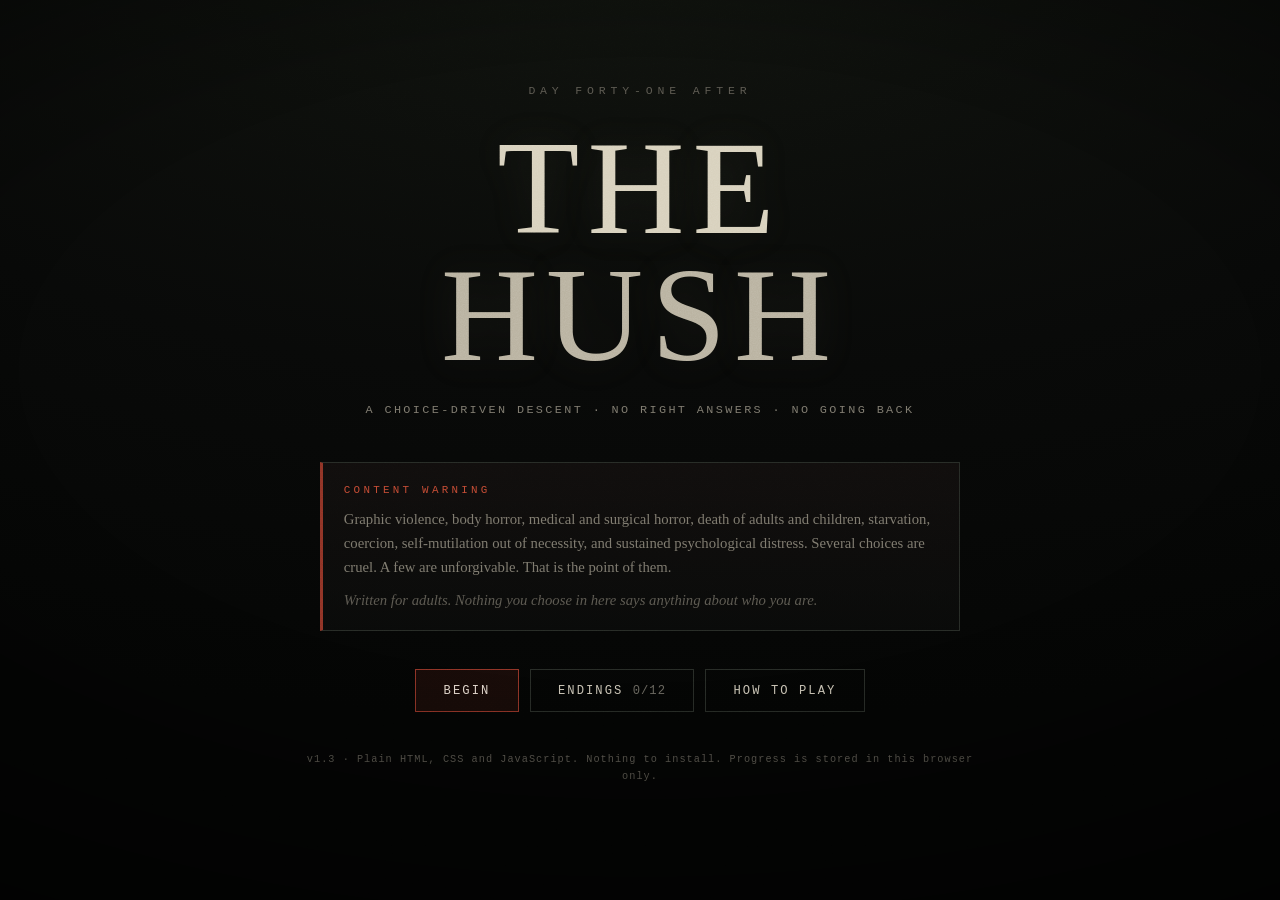
<file: ZombieChoiceAdventure/index.html>
<!DOCTYPE html>
<html lang="en">
<head>
<meta charset="utf-8" />
<meta name="viewport" content="width=device-width, initial-scale=1, viewport-fit=cover" />
<title>THE HUSH — A Zombie Apocalypse Adventure</title>
<meta name="description" content="A choice-driven survival horror narrative set forty-one days after the Hush." />
<link rel="icon" href="data:image/svg+xml,%3Csvg xmlns='http://www.w3.org/2000/svg' viewBox='0 0 32 32'%3E%3Crect width='32' height='32' fill='%230b0c0b'/%3E%3Ccircle cx='11' cy='13' r='3' fill='%23c9c2b2'/%3E%3Ccircle cx='21' cy='13' r='3' fill='%23c9c2b2'/%3E%3Cpath d='M9 22q7 4 14 0' stroke='%238b2f24' stroke-width='2.2' fill='none' stroke-linecap='round'/%3E%3C/svg%3E" />
<link rel="stylesheet" href="style.css" />
</head>
<body data-screen="title">

<div id="grain" aria-hidden="true"></div>
<div id="vignette" aria-hidden="true"></div>
<div id="pulse" aria-hidden="true"></div>

<!-- ============================== TITLE ============================== -->
<section id="title-screen" class="screen is-active" aria-label="Title screen">
  <div class="title-wrap">
    <p class="kicker">Day forty-one after</p>
    <h1 class="game-title" aria-label="The Hush">
      <span class="t-word">THE</span><span class="t-word t-hum">HUSH</span>
    </h1>
    <p class="subtitle">A choice-driven descent &middot; no right answers &middot; no going back</p>

    <div class="warning" role="note">
      <h2>Content warning</h2>
      <p>Graphic violence, body horror, medical and surgical horror, death of adults and children,
        starvation, coercion, self-mutilation out of necessity, and sustained psychological distress.
        Several choices are cruel. A few are unforgivable. That is the point of them.</p>
      <p class="warning-foot">Written for adults. Nothing you choose in here says anything about who you are.</p>
    </div>

    <div class="title-actions">
      <button id="btn-continue" class="btn btn-ghost" type="button" hidden>Continue <span class="btn-sub" id="continue-sub"></span></button>
      <button id="btn-begin" class="btn btn-primary" type="button">Begin</button>
      <button id="btn-endings-title" class="btn btn-ghost" type="button">Endings <span class="btn-sub" id="endings-count">0/12</span></button>
      <button id="btn-help-title" class="btn btn-ghost" type="button">How to play</button>
    </div>

    <p class="credit">v1.3 &middot; Plain HTML, CSS and JavaScript. Nothing to install. Progress is stored in this browser only.</p>
  </div>
</section>

<!-- ============================== GAME =============================== -->
<section id="game-screen" class="screen" aria-label="Game">

  <header id="hud">
    <div class="hud-left">
      <div class="chapter" id="hud-chapter">I &mdash; The Hush</div>
      <div class="place" id="hud-place">Rosco Drug &amp; Sundry</div>
    </div>
    <div class="hud-right">
      <button class="icon-btn" id="btn-journal" type="button" title="Journal (J)">Journal</button>
      <button class="icon-btn" id="btn-keepsakes" type="button" title="Keepsakes (K)">Keepsakes</button>
      <button class="icon-btn" id="btn-reading" type="button" title="Toggle passage reveal" aria-pressed="false">Text: paced</button>
      <button class="icon-btn" id="btn-text-size" type="button" title="Toggle larger story text" aria-pressed="false">Text size: regular</button>
      <button class="icon-btn" id="btn-sound" type="button" title="Ambience (M)" aria-pressed="false">Sound: off</button>
      <button class="icon-btn" id="btn-menu" type="button" title="Menu (Esc)">Menu</button>
    </div>
  </header>

  <div id="status" aria-label="Your condition">
    <div class="stat" data-stat="health">
      <div class="stat-head"><span class="stat-name">Body</span><span class="stat-word" id="w-health">Whole</span></div>
      <div class="meter"><i id="m-health"></i></div>
    </div>
    <div class="stat" data-stat="infection">
      <div class="stat-head"><span class="stat-name">Blood</span><span class="stat-word" id="w-infection">Clean</span></div>
      <div class="meter meter-infect"><i id="m-infection"></i></div>
    </div>
    <div class="stat" data-stat="humanity">
      <div class="stat-head"><span class="stat-name">Self</span><span class="stat-word" id="w-humanity">Still a person</span></div>
      <div class="meter meter-self"><i id="m-humanity"></i></div>
    </div>
    <div class="stat" data-stat="trauma">
      <div class="stat-head"><span class="stat-name">Weight</span><span class="stat-word" id="w-trauma">Bearable</span></div>
      <div class="meter meter-weight"><i id="m-trauma"></i></div>
    </div>
  </div>

  <div id="party-strip" aria-label="Who is still with you"></div>

  <main id="stage">
    <article id="passage" aria-live="polite"></article>
    <button id="skip-hint" class="skip-hint" type="button" hidden>click to finish the text</button>
    <nav id="choices" aria-label="Your choices"></nav>
  </main>

  <div id="toasts" aria-live="polite"></div>
</section>

<!-- ============================= ENDING ============================== -->
<section id="end-screen" class="screen" aria-label="Ending">
  <div class="end-wrap">
    <p class="end-kicker" id="end-kicker">An ending</p>
    <h2 class="end-title" id="end-title"></h2>
    <div class="end-body" id="end-body"></div>
    <div class="end-stats" id="end-stats"></div>
    <div class="end-keepsakes" id="end-keepsakes"></div>
    <div class="title-actions">
      <button class="btn btn-primary" id="btn-again" type="button">Begin again</button>
      <button class="btn btn-ghost" id="btn-rewind" type="button">Step back one choice</button>
      <button class="btn btn-ghost" id="btn-endings-end" type="button">Endings found</button>
      <button class="btn btn-ghost" id="btn-title" type="button">Title screen</button>
    </div>
  </div>
</section>

<!-- ============================= PANELS ============================== -->
<div id="overlay" class="overlay" hidden>
  <div class="panel" role="dialog" aria-modal="true" aria-labelledby="panel-title">
    <div class="panel-head">
      <h2 id="panel-title">Journal</h2>
      <button class="icon-btn" id="btn-close-panel" type="button" aria-label="Close">Close</button>
    </div>
    <div class="panel-body" id="panel-body"></div>
  </div>
</div>

<script src="audio.js"></script>
<script src="story-core.js"></script>
<script src="story-act1.js"></script>
<script src="story-act2.js"></script>
<script src="story-act3.js"></script>
<script src="story-endings.js"></script>
<script src="engine.js"></script>
</body>
</html>
</file>
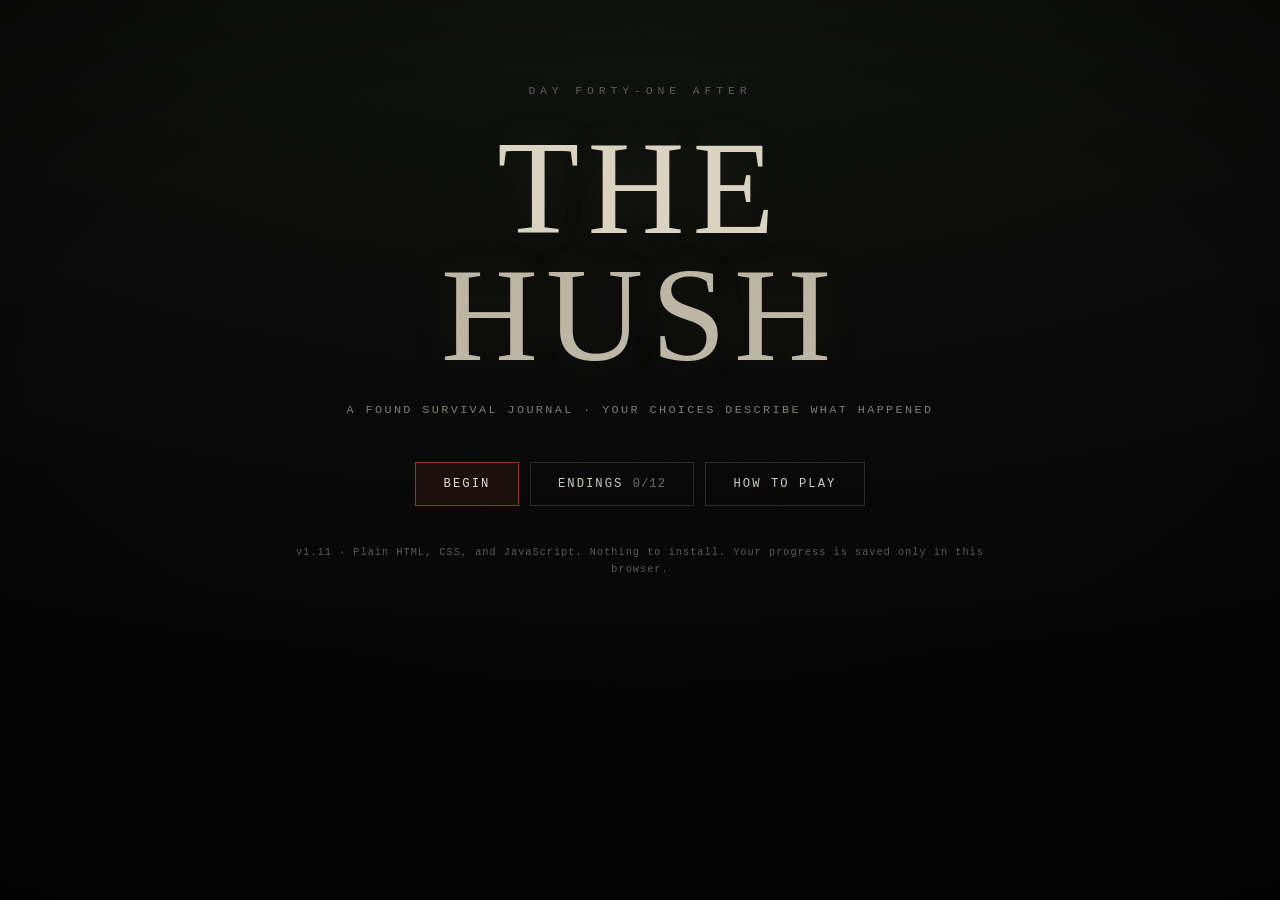
<file: ZombieChoiceAdventure/play.html>
<!DOCTYPE html>
<html lang="en">
<head>
<meta charset="utf-8" />
<meta name="viewport" content="width=device-width, initial-scale=1, viewport-fit=cover" />
<title>THE HUSH — A Zombie Apocalypse Adventure</title>
<meta name="description" content="A choice-driven survival horror story, told as a found journal, set forty-one days after the Hush." />
<link rel="icon" href="data:image/svg+xml,%3Csvg xmlns='http://www.w3.org/2000/svg' viewBox='0 0 32 32'%3E%3Crect width='32' height='32' fill='%230b0c0b'/%3E%3Ccircle cx='11' cy='13' r='3' fill='%23c9c2b2'/%3E%3Ccircle cx='21' cy='13' r='3' fill='%23c9c2b2'/%3E%3Cpath d='M9 22q7 4 14 0' stroke='%238b2f24' stroke-width='2.2' fill='none' stroke-linecap='round'/%3E%3C/svg%3E" />
<link rel="stylesheet" href="style.css" />
</head>
<body data-screen="title">

<div id="grain" aria-hidden="true"></div>
<div id="vignette" aria-hidden="true"></div>
<div id="pulse" aria-hidden="true"></div>

<!-- ============================== TITLE ============================== -->
<section id="title-screen" class="screen is-active" aria-label="Title screen">
  <div class="title-wrap">
    <p class="kicker">Day forty-one after</p>
    <h1 class="game-title" aria-label="The Hush">
      <span class="t-word">THE</span><span class="t-word t-hum">HUSH</span>
    </h1>
    <p class="subtitle">A found survival journal &middot; your choices describe what happened</p>

    <div class="title-actions">
      <button id="btn-continue" class="btn btn-ghost" type="button" hidden>Continue <span class="btn-sub" id="continue-sub"></span></button>
      <button id="btn-begin" class="btn btn-primary" type="button">Begin</button>
      <button id="btn-endings-title" class="btn btn-ghost" type="button">Endings <span class="btn-sub" id="endings-count">0/12</span></button>
      <button id="btn-help-title" class="btn btn-ghost" type="button">How to play</button>
    </div>

    <p class="credit">v1.11 &middot; Plain HTML, CSS, and JavaScript. Nothing to install. Your progress is saved only in this browser.</p>
  </div>
</section>

<!-- ============================== GAME =============================== -->
<section id="game-screen" class="screen" aria-label="Game">

  <header id="hud">
    <div class="hud-left">
      <div class="chapter" id="hud-chapter">I &mdash; The Hush</div>
      <div class="place" id="hud-place">Rosco Drug &amp; Sundry</div>
    </div>
    <div class="hud-right">
      <button class="icon-btn" id="btn-journal" type="button" title="Journal (J)">Journal</button>
      <button class="icon-btn" id="btn-keepsakes" type="button" title="Keepsakes (K)">Keepsakes</button>
      <button class="icon-btn" id="btn-reading" type="button" title="Switch between paced and instant text" aria-pressed="false">Text: paced</button>
      <button class="icon-btn" id="btn-text-size" type="button" title="Switch between regular and large text" aria-pressed="false">Text size: regular</button>
      <button class="icon-btn" id="btn-sound" type="button" title="Sound (M)" aria-pressed="false">Sound: off</button>
      <button class="icon-btn" id="btn-menu" type="button" title="Menu (Esc)">Menu</button>
    </div>
  </header>

  <div id="status" aria-label="Your condition">
    <div class="stat" data-stat="health">
      <div class="stat-head"><span class="stat-name">Body</span><span class="stat-word" id="w-health">Whole</span></div>
      <div class="meter"><i id="m-health"></i></div>
    </div>
    <div class="stat" data-stat="infection">
      <div class="stat-head"><span class="stat-name">Blood</span><span class="stat-word" id="w-infection">Clean</span></div>
      <div class="meter meter-infect"><i id="m-infection"></i></div>
    </div>
    <div class="stat" data-stat="humanity">
      <div class="stat-head"><span class="stat-name">Self</span><span class="stat-word" id="w-humanity">Still a person</span></div>
      <div class="meter meter-self"><i id="m-humanity"></i></div>
    </div>
    <div class="stat" data-stat="trauma">
      <div class="stat-head"><span class="stat-name">Weight</span><span class="stat-word" id="w-trauma">Bearable</span></div>
      <div class="meter meter-weight"><i id="m-trauma"></i></div>
    </div>
  </div>

  <div id="party-strip" aria-label="Who is still with you"></div>

  <main id="stage">
    <article id="passage" aria-live="polite"></article>
    <button id="skip-hint" class="skip-hint" type="button" hidden>click to show the whole passage</button>
    <nav id="choices" aria-label="Your choices"></nav>
  </main>

  <div id="toasts" aria-live="polite"></div>
</section>

<!-- ============================= ENDING ============================== -->
<section id="end-screen" class="screen" aria-label="Ending">
  <div class="end-wrap">
    <p class="end-kicker" id="end-kicker">An ending</p>
    <h2 class="end-title" id="end-title"></h2>
    <div class="end-body" id="end-body"></div>
    <div class="end-stats" id="end-stats"></div>
    <div class="end-keepsakes" id="end-keepsakes"></div>
    <div class="title-actions">
      <button class="btn btn-primary" id="btn-again" type="button">Begin again</button>
      <button class="btn btn-ghost" id="btn-rewind" type="button">Step back one choice</button>
      <button class="btn btn-ghost" id="btn-endings-end" type="button">Endings found</button>
      <button class="btn btn-ghost" id="btn-title" type="button">Title screen</button>
    </div>
  </div>
</section>

<!-- ============================= PANELS ============================== -->
<div id="overlay" class="overlay" hidden>
  <div class="panel" role="dialog" aria-modal="true" aria-labelledby="panel-title">
    <div class="panel-head">
      <h2 id="panel-title">Journal</h2>
      <button class="icon-btn" id="btn-close-panel" type="button" aria-label="Close">Close</button>
    </div>
    <div class="panel-body" id="panel-body"></div>
  </div>
</div>

<script src="audio.js"></script>
<script src="story-core.js"></script>
<script src="story-act1.js"></script>
<script src="story-act2.js"></script>
<script src="story-act3.js"></script>
<script src="story-endings.js"></script>
<script src="engine.js"></script>
</body>
</html>
</file>
<file: ZombieChoiceAdventure/style.css>
/* ============================================================
   THE HUSH — stylesheet
   Dark, grainy, clinical-rot palette. No external assets.
   ============================================================ */

:root{
  --bg:          #080908;
  --bg-2:        #0e100e;
  --panel:       #121412;
  --panel-2:     #171a17;
  --line:        #272b26;
  --line-soft:   #1d211c;

  --ink:         #cac4b5;
  --ink-bright:  #e9e3d4;
  --muted:       #7b776c;
  --muted-2:     #5a574f;

  --blood:       #8e3326;
  --blood-lit:   #c04a33;
  --rot:         #8d9a55;
  --cold:        #6f8697;
  --bruise:      #7a6186;
  --bone:        #d8d1bd;

  --serif: "Iowan Old Style", "Palatino Linotype", Palatino, "Book Antiqua", Georgia, "Times New Roman", serif;
  --mono: ui-monospace, "Cascadia Mono", "Segoe UI Mono", Consolas, "Liberation Mono", monospace;

  --ease: cubic-bezier(.22,.61,.36,1);
}

*,*::before,*::after{ box-sizing:border-box; }

/* The engine shows and hides the overlay, the skip prompt and the title buttons
   through the hidden property. Component rules below set their own display, and
   an author display always beats the user agent's [hidden] rule, so state it here. */
[hidden]{ display:none !important; }

html,body{ height:100%; }

body{
  margin:0;
  background:
    radial-gradient(130% 90% at 50% -10%, #11140f 0%, var(--bg) 58%, #040504 100%);
  background-attachment:fixed;
  color:var(--ink);
  font-family:var(--serif);
  font-size:clamp(16px, 0.62vw + 14.2px, 19px);
  line-height:1.72;
  -webkit-font-smoothing:antialiased;
  text-rendering:optimizeLegibility;
  overflow-x:hidden;
}

/* ---------------------- atmosphere layers ---------------------- */

#grain,#vignette,#pulse{ position:fixed; inset:-50px; pointer-events:none; z-index:9000; }

#grain{
  opacity:.5;
  mix-blend-mode:overlay;
  background-image:url("data:image/svg+xml;utf8,\
<svg xmlns='http://www.w3.org/2000/svg' width='220' height='220'>\
<filter id='n'><feTurbulence type='fractalNoise' baseFrequency='.85' numOctaves='3' stitchTiles='stitch'/>\
<feColorMatrix type='saturate' values='0'/></filter>\
<rect width='220' height='220' filter='url(%23n)' opacity='.42'/></svg>");
  animation:grain 900ms steps(3) infinite;
}
@keyframes grain{
  0%{ transform:translate(0,0) }
  33%{ transform:translate(-14px,9px) }
  66%{ transform:translate(11px,-7px) }
  100%{ transform:translate(0,0) }
}

#vignette{
  background:radial-gradient(118% 82% at 50% 42%, rgba(0,0,0,0) 38%, rgba(0,0,0,.62) 82%, rgba(0,0,0,.93) 100%);
  z-index:9001;
}

#pulse{ z-index:8999; opacity:0; transition:opacity .5s var(--ease); }
body.flash-blood #pulse{ background:radial-gradient(110% 80% at 50% 50%, rgba(160,36,20,0) 42%, rgba(150,30,18,.5) 100%); opacity:1; transition-duration:.08s; }
body.flash-rot   #pulse{ background:radial-gradient(110% 80% at 50% 50%, rgba(120,140,50,0) 42%, rgba(110,130,46,.42) 100%); opacity:1; transition-duration:.08s; }
body.flash-cold  #pulse{ background:radial-gradient(110% 80% at 50% 50%, rgba(60,80,110,0) 42%, rgba(55,75,105,.42) 100%); opacity:1; transition-duration:.08s; }

/* infection creep: the whole page sours as the blood turns */
body[data-infect="2"]{ filter:saturate(.9) hue-rotate(-4deg); }
body[data-infect="3"]{ filter:saturate(.78) hue-rotate(-9deg) contrast(1.04); }
body[data-infect="4"]{ filter:saturate(.62) hue-rotate(-15deg) contrast(1.09) brightness(.95); }
body[data-infect="5"]{ filter:saturate(.48) hue-rotate(-22deg) contrast(1.14) brightness(.9); }

/* ---------------------- screens ---------------------- */

.screen{ display:none; position:relative; z-index:10; }
.screen.is-active{ display:block; animation:fadein .7s var(--ease) both; }
@keyframes fadein{ from{opacity:0} to{opacity:1} }

/* ---------------------- title ---------------------- */

.title-wrap{
  max-width:46rem; margin:0 auto;
  padding:clamp(2.5rem,9vh,6rem) 1.4rem 4rem;
  text-align:center;
}
.kicker{
  font-family:var(--mono); font-size:.72rem; letter-spacing:.42em; text-transform:uppercase;
  color:var(--muted-2); margin:0 0 1.6rem;
}
.game-title{
  margin:0; font-weight:400; line-height:.92;
  font-size:clamp(3.6rem,15vw,8.4rem);
  letter-spacing:.06em;
  display:flex; flex-direction:column; align-items:center; gap:.02em;
}
.t-word{ color:var(--bone); text-shadow:0 0 44px rgba(190,180,150,.1); }
.t-hum{
  color:#b9b2a0;
  animation:hum 7s ease-in-out infinite;
}
@keyframes hum{
  0%,100%{ opacity:1; letter-spacing:.06em; text-shadow:0 0 40px rgba(190,180,150,.08) }
  47%    { opacity:.82; letter-spacing:.1em;  text-shadow:0 0 70px rgba(140,160,80,.22), 2px 0 0 rgba(140,50,35,.3), -2px 0 0 rgba(70,100,120,.25) }
}
.subtitle{
  font-family:var(--mono); font-size:.74rem; letter-spacing:.2em; text-transform:uppercase;
  color:var(--muted); margin:1.5rem 0 2.6rem;
}

.warning{
  border:1px solid var(--line); border-left:3px solid var(--blood);
  background:linear-gradient(180deg, rgba(20,16,15,.75), rgba(12,13,12,.6));
  padding:1.1rem 1.3rem; text-align:left; margin:0 auto 2.4rem; max-width:40rem;
}
.warning h2{
  margin:0 0 .55rem; font-family:var(--mono); font-size:.68rem; letter-spacing:.3em;
  text-transform:uppercase; color:var(--blood-lit); font-weight:400;
}
.warning p{ margin:0 0 .6rem; font-size:.92rem; color:var(--muted); line-height:1.6; }
.warning p:last-child{ margin-bottom:0; }
.warning-foot{ font-style:italic; color:var(--muted-2) !important; }

.title-actions{ display:flex; flex-wrap:wrap; gap:.7rem; justify-content:center; margin-bottom:2.4rem; }

.btn{
  font-family:var(--mono); font-size:.76rem; letter-spacing:.17em; text-transform:uppercase;
  padding:.85rem 1.7rem; border:1px solid var(--line); background:transparent; color:var(--ink);
  cursor:pointer; transition:all .25s var(--ease); position:relative;
}
.btn:hover,.btn:focus-visible{ border-color:var(--bone); color:var(--ink-bright); background:rgba(200,190,160,.05); outline:none; }
.btn-primary{ border-color:var(--blood); color:#e4d8cd; background:rgba(142,51,38,.14); }
.btn-primary:hover,.btn-primary:focus-visible{ background:rgba(176,62,44,.3); border-color:var(--blood-lit); color:#fff; }
.btn-sub{ opacity:.5; letter-spacing:.08em; }
.credit{ font-family:var(--mono); font-size:.64rem; letter-spacing:.1em; color:var(--muted-2); margin:0; }

/* ---------------------- hud ---------------------- */

#hud{
  position:sticky; top:0; z-index:60;
  display:flex; align-items:center; justify-content:space-between; gap:1rem;
  padding:.7rem clamp(.9rem,3vw,2rem);
  background:linear-gradient(180deg, rgba(8,9,8,.97), rgba(8,9,8,.82) 70%, rgba(8,9,8,0));
  backdrop-filter:blur(3px);
  border-bottom:1px solid var(--line-soft);
}
.chapter{
  font-family:var(--mono); font-size:.68rem; letter-spacing:.26em; text-transform:uppercase; color:var(--bone);
}
.place{ font-family:var(--mono); font-size:.62rem; letter-spacing:.12em; color:var(--muted-2); margin-top:.18rem; }
.hud-right{ display:flex; flex-wrap:wrap; gap:.4rem; flex-shrink:0; }

.icon-btn{
  font-family:var(--mono); font-size:.6rem; letter-spacing:.14em; text-transform:uppercase;
  background:transparent; border:1px solid var(--line); color:var(--muted);
  padding:.42rem .62rem; cursor:pointer; transition:all .2s var(--ease); white-space:nowrap;
}
.icon-btn:hover,.icon-btn:focus-visible{ color:var(--ink-bright); border-color:var(--muted); outline:none; }
.icon-btn[aria-pressed="true"]{ color:var(--rot); border-color:var(--rot); }

/* ---------------------- status meters ---------------------- */

#status{
  display:grid; grid-template-columns:repeat(4,1fr); gap:.75rem;
  padding:.75rem clamp(.9rem,3vw,2rem) .4rem;
  max-width:78rem; margin:0 auto;
}
.stat-head{ display:flex; justify-content:space-between; align-items:baseline; gap:.4rem; margin-bottom:.28rem; }
.stat-name{ font-family:var(--mono); font-size:.56rem; letter-spacing:.24em; text-transform:uppercase; color:var(--muted-2); }
.stat-word{
  font-family:var(--mono); font-size:.58rem; letter-spacing:.06em; color:var(--muted);
  text-align:right; overflow:hidden; text-overflow:ellipsis; white-space:nowrap;
}
.meter{ height:3px; background:var(--line-soft); overflow:hidden; }
.meter > i{ display:block; height:100%; width:100%; background:var(--bone); transition:width .9s var(--ease), background .9s var(--ease); }
.meter-infect > i{ width:0%; background:var(--rot); }
.meter-self   > i{ width:72%; background:var(--cold); }
.meter-weight > i{ width:8%;  background:var(--bruise); }

.stat[data-low="true"] .stat-word{ color:var(--blood-lit); }
.stat[data-high="true"] .stat-word{ color:var(--rot); }
.stat.bump .meter > i{ box-shadow:0 0 12px currentColor; }

/* ---------------------- party ---------------------- */

#party-strip{
  display:flex; flex-wrap:wrap; gap:.4rem;
  padding:.5rem clamp(.9rem,3vw,2rem) 0;
  max-width:78rem; margin:0 auto;
}
.pc{
  font-family:var(--mono); font-size:.56rem; letter-spacing:.14em; text-transform:uppercase;
  border:1px solid var(--line-soft); padding:.26rem .55rem; color:var(--muted-2);
  display:flex; align-items:center; gap:.4rem;
}
.pc .dot{ width:5px; height:5px; border-radius:50%; background:var(--muted-2); flex-shrink:0; }
.pc[data-state="alive"]{ color:var(--ink); border-color:var(--line); }
.pc[data-state="alive"] .dot{ background:var(--rot); box-shadow:0 0 6px var(--rot); }
.pc[data-state="hurt"]{ color:#b98f7e; border-color:#3a2a25; }
.pc[data-state="hurt"] .dot{ background:var(--blood-lit); box-shadow:0 0 6px var(--blood); }
.pc[data-state="dead"]{ color:var(--muted-2); text-decoration:line-through; opacity:.5; }
.pc[data-state="dead"] .dot{ background:#000; border:1px solid var(--muted-2); }
.pc[data-state="gone"]{ color:var(--muted-2); opacity:.55; font-style:italic; }

/* ---------------------- stage / passage ---------------------- */

#stage{ max-width:40rem; margin:0 auto; padding:1.6rem clamp(1.1rem,4vw,2rem) 5rem; }

#passage p{
  margin:0 0 1.15rem;
  animation:rise .85s var(--ease) both;
}
body.reading-large #passage,body.reading-large .end-body{ font-size:1.18em; line-height:1.8; }
body.reading-large .jpassage{ font-size:1.08em; }
body.reading-instant #passage p,body.reading-instant .choice{ animation:none; }
@keyframes rise{ from{opacity:0; transform:translateY(9px); filter:blur(2px)} to{opacity:1; transform:none; filter:none} }

#passage p.lede::first-letter{
  float:left; font-size:3.3rem; line-height:.84; padding:.12em .12em 0 0; color:var(--bone);
}
#passage .sep{
  text-align:center; color:var(--muted-2); letter-spacing:1.2em; margin:1.8rem 0; font-size:.7rem;
}
#passage .dateline{
  font-family:var(--mono); font-size:.7rem; letter-spacing:.16em; text-transform:uppercase;
  color:var(--muted); border-bottom:1px solid var(--line-soft); padding-bottom:.5rem;
  margin:0 0 1.6rem;
}
.end-body .dateline{
  font-family:var(--mono); font-size:.7rem; letter-spacing:.16em; text-transform:uppercase;
  color:var(--muted); margin:1.8rem 0 1.2rem;
}
#passage .said{ color:var(--ink-bright); }
#passage .whisper{
  display:block; font-style:italic; color:var(--bruise); opacity:.85;
  border-left:2px solid rgba(122,97,134,.35); padding-left:.9rem; margin-left:-.1rem;
  font-size:.95em;
}
/* Wren's pad notes: pencil on paper, distinct from the narrator's italic asides.
   NOTE: the game's fonts are expected to change to something more distinctive later;
   revisit this font stack, size and letter-spacing when that happens. */
#passage .pad{
  display:block; width:fit-content; max-width:100%;
  font-family:"Segoe Print","Bradley Hand","Comic Neue",var(--mono); font-style:normal;
  font-size:.92em; letter-spacing:.02em; color:#c9c2b2; opacity:.9;
  background:rgba(201,194,178,.05); border:1px dashed rgba(201,194,178,.22);
  padding:.35rem .8rem; margin:.5rem 0; transform:rotate(-.4deg);
}
#passage .pad + .pad{ margin-top:-.15rem; }
#passage .hum{
  display:block; font-family:var(--mono); font-size:.8rem; letter-spacing:.5em;
  color:var(--rot); opacity:.55; text-align:center; margin:1.4rem 0;
  animation:humtext 4s ease-in-out infinite;
}
@keyframes humtext{ 0%,100%{opacity:.35} 50%{opacity:.8} }
#passage .wound{ color:var(--blood-lit); }
#passage .cold{ color:var(--cold); }
#passage .note{
  display:block; font-family:var(--mono); font-size:.76rem; letter-spacing:.04em;
  color:var(--muted); border:1px solid var(--line-soft); padding:.7rem .9rem; margin:1.4rem 0;
  background:rgba(255,255,255,.012); line-height:1.55;
}
#passage em{ color:var(--ink-bright); }

.skip-hint{
  display:block; width:100%; margin:0 0 1rem;
  font-family:var(--mono); font-size:.58rem; letter-spacing:.2em; text-transform:uppercase;
  color:var(--muted-2); background:transparent; border:0; border-top:1px dashed var(--line-soft);
  padding:.6rem 0 0; cursor:pointer; text-align:center;
}
.skip-hint:hover{ color:var(--ink); }

/* ---------------------- choices ---------------------- */

#choices{ display:flex; flex-direction:column; gap:.55rem; margin-top:2rem; }
#choices.is-hidden{ opacity:0; pointer-events:none; }

.choice{
  position:relative; text-align:left; width:100%;
  display:flex; align-items:flex-start; gap:.85rem;
  font-family:var(--serif); font-size:.97rem; line-height:1.5; color:var(--ink);
  background:linear-gradient(90deg, rgba(255,255,255,.028), rgba(255,255,255,0) 70%);
  border:1px solid var(--line-soft); border-left:2px solid var(--line);
  padding:.85rem 1.05rem; cursor:pointer;
  transition:border-color .22s var(--ease), background .22s var(--ease), transform .22s var(--ease), color .22s var(--ease);
  animation:choicein .5s var(--ease) both;
}
@keyframes choicein{ from{opacity:0; transform:translateX(-7px)} to{opacity:1; transform:none} }
.choice:hover,.choice:focus-visible{
  border-left-color:var(--bone); color:var(--ink-bright);
  background:linear-gradient(90deg, rgba(255,255,255,.075), rgba(255,255,255,0) 80%);
  transform:translateX(3px); outline:none;
}
.choice .key{
  font-family:var(--mono); font-size:.62rem; color:var(--muted-2); flex-shrink:0;
  border:1px solid var(--line); width:1.5rem; height:1.5rem; line-height:1.38rem;
  text-align:center; margin-top:.08rem; transition:all .22s var(--ease);
}
.choice:hover .key,.choice:focus-visible .key{ color:var(--bone); border-color:var(--muted); }
.choice .label{ flex:1; }
.choice .hint{
  display:block; font-family:var(--mono); font-size:.64rem; letter-spacing:.09em;
  color:var(--muted-2); margin-top:.35rem; text-transform:uppercase;
}

.choice--cruel{ border-left-color:#4a1f18; }
.choice--cruel:hover,.choice--cruel:focus-visible{ border-left-color:var(--blood-lit); background:linear-gradient(90deg, rgba(142,51,38,.16), rgba(255,255,255,0) 80%); }
.choice--cruel .hint{ color:#7e4034; }

.choice--kind{ border-left-color:#243a44; }
.choice--kind:hover,.choice--kind:focus-visible{ border-left-color:var(--cold); background:linear-gradient(90deg, rgba(111,134,151,.14), rgba(255,255,255,0) 80%); }

.choice--risk{ border-left-color:#4a4420; }
.choice--risk:hover,.choice--risk:focus-visible{ border-left-color:#b09a44; background:linear-gradient(90deg, rgba(176,154,68,.14), rgba(255,255,255,0) 80%); }

.choice--rot{ border-left-color:#3d4426; }
.choice--rot:hover,.choice--rot:focus-visible{ border-left-color:var(--rot); background:linear-gradient(90deg, rgba(141,154,85,.15), rgba(255,255,255,0) 80%); }
.choice--rot .label{ font-style:italic; }

.choice--locked{
  cursor:not-allowed; color:var(--muted-2); opacity:.55; border-left-color:var(--line-soft);
  background:none;
}
.choice--locked:hover{ transform:none; border-left-color:var(--line-soft); color:var(--muted-2); background:none; }
.choice--locked .hint{ color:#6a4a44; }

/* ---------------------- toasts ---------------------- */

#toasts{
  position:fixed; right:clamp(.7rem,3vw,1.6rem); bottom:clamp(.7rem,3vw,1.6rem);
  z-index:200; display:flex; flex-direction:column; gap:.4rem; align-items:flex-end;
  pointer-events:none; max-width:min(21rem,80vw);
}
.toast{
  font-family:var(--mono); font-size:.64rem; letter-spacing:.1em; text-transform:uppercase;
  background:rgba(16,18,16,.95); border:1px solid var(--line); border-left:2px solid var(--muted);
  padding:.5rem .8rem; color:var(--ink);
  animation:toastin .4s var(--ease) both;
  backdrop-filter:blur(4px); text-align:right;
}
@keyframes toastin{ from{opacity:0; transform:translateX(16px)} to{opacity:1; transform:none} }
.toast.out{ animation:toastout .5s var(--ease) both; }
@keyframes toastout{ to{opacity:0; transform:translateX(16px)} }
.toast--bad{ border-left-color:var(--blood-lit); color:#d9b1a4; }
.toast--rot{ border-left-color:var(--rot); color:#c3cb9b; }
.toast--good{ border-left-color:var(--cold); color:#b6c8d4; }
.toast--item{ border-left-color:var(--bone); color:var(--bone); }
.toast--weight{ border-left-color:var(--bruise); color:#c0abc9; }

/* ---------------------- ending ---------------------- */

.end-wrap{ max-width:40rem; margin:0 auto; padding:clamp(3rem,11vh,7rem) clamp(1.1rem,4vw,2rem) 5rem; }
.end-kicker{
  font-family:var(--mono); font-size:.64rem; letter-spacing:.42em; text-transform:uppercase;
  color:var(--muted-2); margin:0 0 .9rem;
}
.end-title{
  font-size:clamp(2rem,6.5vw,3.4rem); font-weight:400; line-height:1.1; margin:0 0 2rem;
  color:var(--bone); letter-spacing:.02em;
}
.end-body p{ margin:0 0 1.15rem; animation:rise .9s var(--ease) both; }
.end-body .sep{ text-align:center; color:var(--muted-2); letter-spacing:1.2em; margin:1.8rem 0; font-size:.7rem; }
.end-body .hum{ display:block; font-family:var(--mono); font-size:.8rem; letter-spacing:.5em; color:var(--rot); opacity:.6; text-align:center; margin:1.4rem 0; }
.end-stats{
  border-top:1px solid var(--line-soft); border-bottom:1px solid var(--line-soft);
  padding:1.1rem 0; margin:2.4rem 0;
  display:grid; grid-template-columns:repeat(auto-fit,minmax(9rem,1fr)); gap:.9rem;
  font-family:var(--mono); font-size:.64rem; letter-spacing:.1em;
}
.end-stats div span{ display:block; color:var(--muted-2); text-transform:uppercase; font-size:.56rem; letter-spacing:.2em; margin-bottom:.22rem; }
.end-stats div b{ font-weight:400; color:var(--ink); }

/* ---------------------- overlay panel ---------------------- */

.overlay{
  position:fixed; inset:0; z-index:500; background:rgba(4,5,4,.86);
  display:flex; align-items:center; justify-content:center; padding:1rem;
  backdrop-filter:blur(5px); animation:fadein .3s var(--ease) both;
}
.panel{
  background:var(--panel); border:1px solid var(--line);
  width:min(42rem,100%); max-height:86vh; display:flex; flex-direction:column;
  box-shadow:0 30px 90px rgba(0,0,0,.8);
}
.panel-head{
  display:flex; align-items:center; justify-content:space-between; gap:1rem;
  padding:.9rem 1.2rem; border-bottom:1px solid var(--line-soft); flex-shrink:0;
}
.panel-head h2{
  margin:0; font-family:var(--mono); font-size:.7rem; letter-spacing:.3em; text-transform:uppercase;
  color:var(--bone); font-weight:400;
}
.panel-body{ overflow-y:auto; padding:1.2rem; }

.panel-body h3{
  font-family:var(--mono); font-size:.62rem; letter-spacing:.26em; text-transform:uppercase;
  color:var(--muted-2); font-weight:400; margin:1.6rem 0 .7rem; border-bottom:1px solid var(--line-soft); padding-bottom:.4rem;
}
.panel-body h3:first-child{ margin-top:0; }
.panel-body p{ margin:0 0 .85rem; font-size:.92rem; }
.panel-body ul{ margin:0 0 1rem; padding-left:1.1rem; }
.panel-body li{ margin-bottom:.45rem; font-size:.9rem; }

.menu-list{ display:flex; flex-direction:column; gap:.5rem; }
.menu-list .btn{ width:100%; text-align:left; }

.jrow{ border-left:2px solid var(--line); padding:.1rem 0 1.1rem 1rem; margin-bottom:.2rem; }
.jrow summary{ cursor:pointer; list-style-position:inside; }
.jrow summary > span{ display:block; }
.jrow summary:focus-visible{ outline:1px solid var(--bone); }
.jrow[open]{ border-left-color:var(--bone); }
.jpassage{ border-top:1px solid var(--line-soft); margin:.8rem 0 0; padding:.8rem 0 0; }
.jpassage p{ white-space:pre-line; color:var(--ink); line-height:1.65; }
.jrow .jhead{
  display:block;
  font-family:var(--mono); font-size:.56rem; letter-spacing:.22em; text-transform:uppercase;
  color:var(--muted-2); margin-bottom:.3rem;
}
.jrow .jtext{ display:block; font-size:.88rem; color:var(--muted); margin-bottom:.4rem; line-height:1.55; }
.jrow .jchoice{ display:block; font-size:.86rem; color:var(--bone); font-style:italic; }
.jrow .jchoice::before{ content:"› "; color:var(--blood-lit); font-style:normal; }

.ending-card{
  border:1px solid var(--line-soft); border-left:2px solid var(--line); padding:.8rem 1rem; margin-bottom:.6rem;
}
.ending-card.found{ border-left-color:var(--blood); }
.ending-card h4{
  margin:0 0 .3rem; font-size:1rem; font-weight:400; color:var(--bone); font-family:var(--serif);
}
.ending-card.locked h4{ color:var(--muted-2); font-family:var(--mono); font-size:.8rem; letter-spacing:.3em; }
.ending-card p{ margin:0; font-size:.82rem; color:var(--muted); font-style:italic; }
.ending-card .etag{
  font-family:var(--mono); font-size:.54rem; letter-spacing:.2em; text-transform:uppercase;
  color:var(--muted-2); display:block; margin-bottom:.35rem;
}

/* ---------------------- keepsakes ---------------------- */

.keep-intro{ font-size:.86rem; color:var(--muted); font-style:italic; margin:0 0 1.3rem; line-height:1.62; }

.keepsake{
  border:1px solid var(--line-soft); border-left:2px solid var(--bruise);
  padding:.85rem 1rem; margin-bottom:.7rem;
  background:linear-gradient(90deg, rgba(122,97,134,.055), rgba(255,255,255,0) 72%);
}
.keepsake h4{
  margin:0 0 .22rem; font-size:1rem; font-weight:400; color:var(--bone); font-family:var(--serif);
}
.keepsake .keep-of{
  font-family:var(--mono); font-size:.56rem; letter-spacing:.22em; text-transform:uppercase;
  color:var(--bruise); margin-bottom:.55rem;
}
.keepsake .keep-desc{ margin:0 0 .5rem; font-size:.86rem; color:var(--muted); line-height:1.6; }
.keepsake .keep-desc em{ color:var(--ink-bright); font-style:italic; }
.keepsake .keep-note{
  margin:0 0 .55rem; font-size:.84rem; color:var(--ink); font-style:italic;
  border-left:1px dashed var(--line); padding-left:.8rem;
}
.keepsake .keep-day{
  font-family:var(--mono); font-size:.54rem; letter-spacing:.2em; text-transform:uppercase;
  color:var(--muted-2);
}

.toast--keepsake{ border-left-color:var(--bruise); color:#c7b4cf; }

.end-keepsakes{ margin:0 0 2.4rem; }
.end-keepsakes h3{
  font-family:var(--mono); font-size:.6rem; letter-spacing:.26em; text-transform:uppercase;
  color:var(--muted-2); font-weight:400; margin:0 0 .9rem;
}
.end-keep{ border-left:2px solid var(--bruise); padding:.1rem 0 .1rem .9rem; margin-bottom:.65rem; }
.end-keep b{ display:block; font-weight:400; color:var(--bone); font-size:.95rem; }
.end-keep span{
  font-family:var(--mono); font-size:.56rem; letter-spacing:.18em; text-transform:uppercase;
  color:var(--muted-2);
}

kbd{
  font-family:var(--mono); font-size:.72em; border:1px solid var(--line); padding:.1em .4em;
  color:var(--bone); background:var(--panel-2);
}

/* ---------------------- responsive ---------------------- */

@media (max-width:720px){
  #status{ grid-template-columns:repeat(2,1fr); gap:.6rem .9rem; }
  #hud{ flex-wrap:wrap; }
  .hud-right{ width:100%; justify-content:flex-start; }
  .game-title{ letter-spacing:.03em; }
  #stage{ padding-bottom:3.5rem; }
  .choice{ font-size:.95rem; }
}

@media (prefers-reduced-motion:reduce){
  #grain{ animation:none; opacity:.34; }
  .t-hum,#passage .hum{ animation:none; }
  *{ animation-duration:.01ms !important; transition-duration:.01ms !important; }
}

/* thin scrollbars */
*::-webkit-scrollbar{ width:9px; height:9px; }
*::-webkit-scrollbar-track{ background:var(--bg-2); }
*::-webkit-scrollbar-thumb{ background:var(--line); border:2px solid var(--bg-2); }
*::-webkit-scrollbar-thumb:hover{ background:var(--muted-2); }

::selection{ background:rgba(142,51,38,.45); color:#fff; }
</file>
